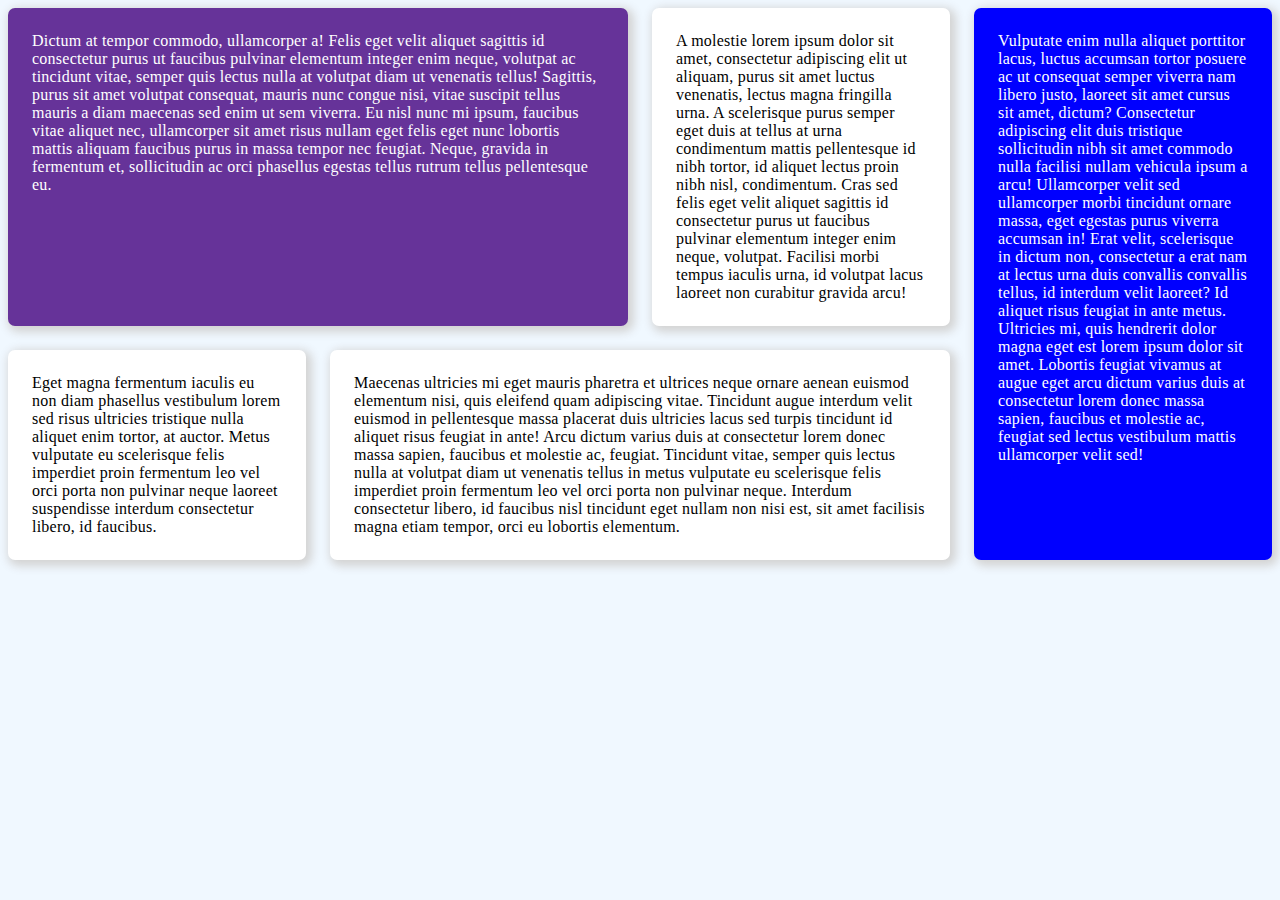
<file: css_grid_yt_video/index.html>
<!-- Works! media-queries will change grid-template-areas -->
<!-- mobile first means cards are simple rows to start off -->
<!-- as width grows, we get 2 different g.t.a. layouts -->
<!-- https://www.youtube.com/watch?v=rg7Fvvl3taU -->

<!doctype html>
<html lang="EN">
  <head>
    <title>CSS Grid Basics KP YT Video</title>
    <meta charset="UTF-8" />
    <meta name="viewport" content="width=device-width, initial-scale=1.0" />
    <link rel="stylesheet" href="style.css" />
  </head>
  <body>
    <div class="grid">
      <div class="card">
        Dictum at tempor commodo, ullamcorper a! Felis eget velit aliquet
        sagittis id consectetur purus ut faucibus pulvinar elementum integer
        enim neque, volutpat ac tincidunt vitae, semper quis lectus nulla at
        volutpat diam ut venenatis tellus! Sagittis, purus sit amet volutpat
        consequat, mauris nunc congue nisi, vitae suscipit tellus mauris a diam
        maecenas sed enim ut sem viverra. Eu nisl nunc mi ipsum, faucibus vitae
        aliquet nec, ullamcorper sit amet risus nullam eget felis eget nunc
        lobortis mattis aliquam faucibus purus in massa tempor nec feugiat.
        Neque, gravida in fermentum et, sollicitudin ac orci phasellus egestas
        tellus rutrum tellus pellentesque eu.
      </div>
      <div class="card">
        A molestie lorem ipsum dolor sit amet, consectetur adipiscing elit ut
        aliquam, purus sit amet luctus venenatis, lectus magna fringilla urna. A
        scelerisque purus semper eget duis at tellus at urna condimentum mattis
        pellentesque id nibh tortor, id aliquet lectus proin nibh nisl,
        condimentum. Cras sed felis eget velit aliquet sagittis id consectetur
        purus ut faucibus pulvinar elementum integer enim neque, volutpat.
        Facilisi morbi tempus iaculis urna, id volutpat lacus laoreet non
        curabitur gravida arcu!
      </div>
      <div class="card">
        Eget magna fermentum iaculis eu non diam phasellus vestibulum lorem sed
        risus ultricies tristique nulla aliquet enim tortor, at auctor. Metus
        vulputate eu scelerisque felis imperdiet proin fermentum leo vel orci
        porta non pulvinar neque laoreet suspendisse interdum consectetur
        libero, id faucibus.
      </div>
      <div class="card">
        Maecenas ultricies mi eget mauris pharetra et ultrices neque ornare
        aenean euismod elementum nisi, quis eleifend quam adipiscing vitae.
        Tincidunt augue interdum velit euismod in pellentesque massa placerat
        duis ultricies lacus sed turpis tincidunt id aliquet risus feugiat in
        ante! Arcu dictum varius duis at consectetur lorem donec massa sapien,
        faucibus et molestie ac, feugiat. Tincidunt vitae, semper quis lectus
        nulla at volutpat diam ut venenatis tellus in metus vulputate eu
        scelerisque felis imperdiet proin fermentum leo vel orci porta non
        pulvinar neque. Interdum consectetur libero, id faucibus nisl tincidunt
        eget nullam non nisi est, sit amet facilisis magna etiam tempor, orci eu
        lobortis elementum.
      </div>
      <div class="card">
        Vulputate enim nulla aliquet porttitor lacus, luctus accumsan tortor
        posuere ac ut consequat semper viverra nam libero justo, laoreet sit
        amet cursus sit amet, dictum? Consectetur adipiscing elit duis tristique
        sollicitudin nibh sit amet commodo nulla facilisi nullam vehicula ipsum
        a arcu! Ullamcorper velit sed ullamcorper morbi tincidunt ornare massa,
        eget egestas purus viverra accumsan in! Erat velit, scelerisque in
        dictum non, consectetur a erat nam at lectus urna duis convallis
        convallis tellus, id interdum velit laoreet? Id aliquet risus feugiat in
        ante metus. Ultricies mi, quis hendrerit dolor magna eget est lorem
        ipsum dolor sit amet. Lobortis feugiat vivamus at augue eget arcu dictum
        varius duis at consectetur lorem donec massa sapien, faucibus et
        molestie ac, feugiat sed lectus vestibulum mattis ullamcorper velit sed!
      </div>
    </div>
  </body>
</html>
</file>
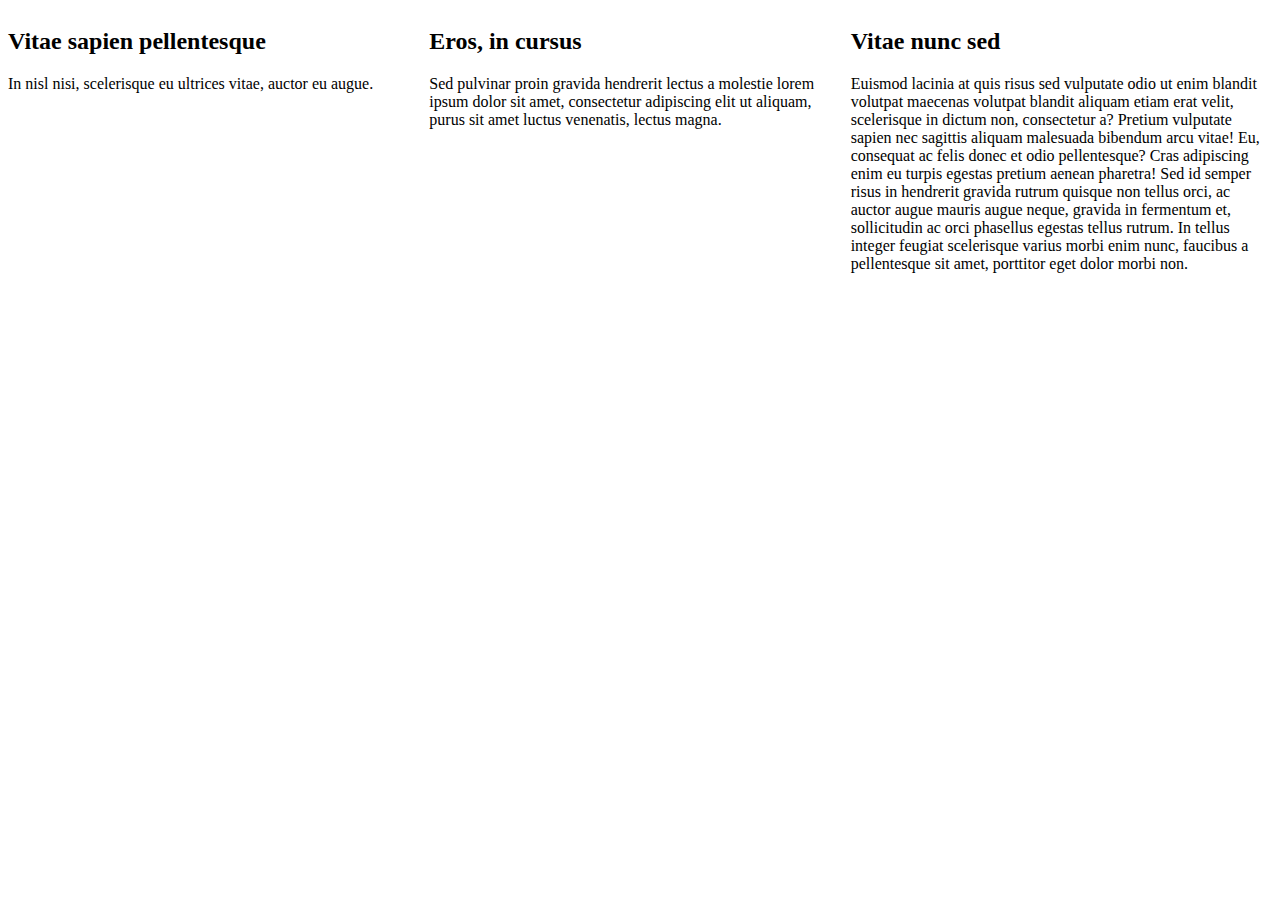
<file: flex_basis_100p/index.html>
<!doctype html>
<html lang="en">
  <head>
    <title></title>
    <meta charset="UTF-8" />
    <link rel="stylesheet" href="style.css" />
  </head>
  <body>
    <div class="wrapper">
      <div class="card">
        <h2>Vitae sapien pellentesque</h2>
        <p>In nisl nisi, scelerisque eu ultrices vitae, auctor eu augue.</p>
      </div>
      <div class="card">
        <h2>Eros, in cursus</h2>
        <p>
          Sed pulvinar proin gravida hendrerit lectus a molestie lorem ipsum
          dolor sit amet, consectetur adipiscing elit ut aliquam, purus sit amet
          luctus venenatis, lectus magna.
        </p>
      </div>
      <div class="card">
        <h2>Vitae nunc sed</h2>
        <p>
          Euismod lacinia at quis risus sed vulputate odio ut enim blandit
          volutpat maecenas volutpat blandit aliquam etiam erat velit,
          scelerisque in dictum non, consectetur a? Pretium vulputate sapien nec
          sagittis aliquam malesuada bibendum arcu vitae! Eu, consequat ac felis
          donec et odio pellentesque? Cras adipiscing enim eu turpis egestas
          pretium aenean pharetra! Sed id semper risus in hendrerit gravida
          rutrum quisque non tellus orci, ac auctor augue mauris augue neque,
          gravida in fermentum et, sollicitudin ac orci phasellus egestas tellus
          rutrum. In tellus integer feugiat scelerisque varius morbi enim nunc,
          faucibus a pellentesque sit amet, porttitor eget dolor morbi non.
        </p>
      </div>
    </div>
  </body>
</html>
</file>
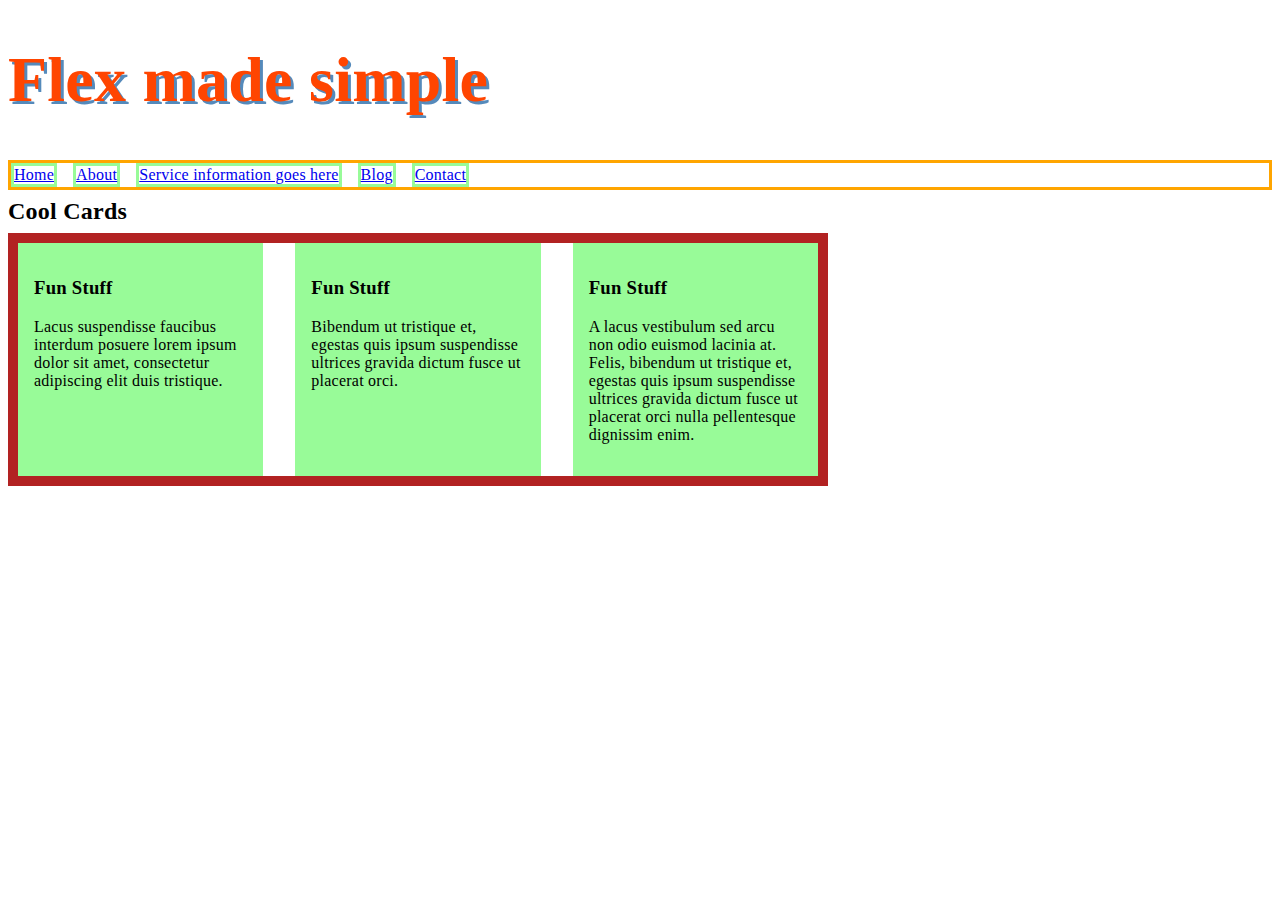
<file: flex_box_yt_video/index.html>
<!-- https://www.youtube.com/watch?v=u044iM9xsWU -->
<!doctype html>
<html lang="EN">
  <head>
    <title>Flexbox KP YT Video</title>
    <meta charset="UTF-8" />
    <meta name="viewport" content="width=device-width, initial-scale=1.0" />

    <link rel="stylesheet" href="style.css" />
  </head>
  <body>
    <h1>Flex made simple</h1>
    <header>
      <ul class="nav-list">
        <li><a href="#">Home</a></li>
        <li><a href="#">About</a></li>
        <li><a href="#">Service information goes here</a></li>
        <li><a href="#">Blog</a></li>
        <li><a href="#">Contact</a></li>
      </ul>
    </header>
    <main>
      <h2>Cool Cards</h2>
      <div class="cards">
        <div class="card">
          <h3>Fun Stuff</h3>
          <p>
            Lacus suspendisse faucibus interdum posuere lorem ipsum dolor sit
            amet, consectetur adipiscing elit duis tristique.
          </p>
        </div>
        <div class="card">
          <h3>Fun Stuff</h3>
          <p>
            Bibendum ut tristique et, egestas quis ipsum suspendisse ultrices
            gravida dictum fusce ut placerat orci.
          </p>
        </div>
        <div class="card">
          <h3>Fun Stuff</h3>
          <p>
            A lacus vestibulum sed arcu non odio euismod lacinia at. Felis,
            bibendum ut tristique et, egestas quis ipsum suspendisse ultrices
            gravida dictum fusce ut placerat orci nulla pellentesque dignissim
            enim.
          </p>
        </div>
      </div>
    </main>
  </body>
</html>
</file>
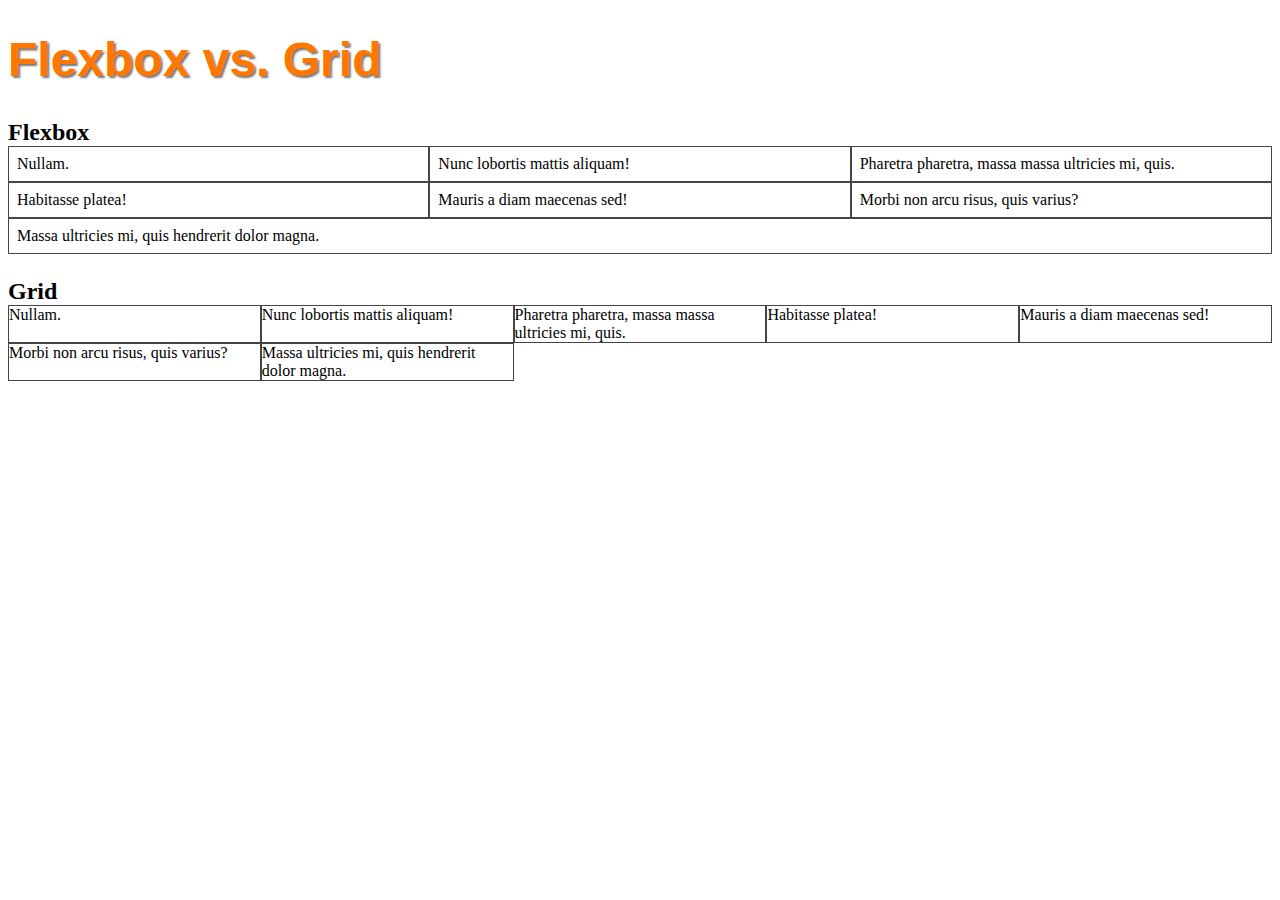
<file: flexbox_vs_grid_yt_video/index.html>
<!doctype html>
<html lang="EN">
  <head>
    <title>Flexbox vs. CSS Grid</title>
    <meta charset="UTF-8" />
    <meta name="viewport" content="width=device-width, initial-scale=1.0" />
    <link rel="stylesheet" href="style.css" />
  </head>
  <body>
    <h1>Flexbox vs. Grid</h1>

    <h2>Flexbox</h2>
    <div class="flex-container">
      <div class="flex-item">Nullam.</div>
      <div class="flex-item">Nunc lobortis mattis aliquam!</div>
      <div class="flex-item">
        Pharetra pharetra, massa massa ultricies mi, quis.
      </div>
      <div class="flex-item">Habitasse platea!</div>
      <div class="flex-item">Mauris a diam maecenas sed!</div>
      <div class="flex-item">Morbi non arcu risus, quis varius?</div>
      <div class="flex-item">
        Massa ultricies mi, quis hendrerit dolor magna.
      </div>
    </div>
    <h2>Grid</h2>
    <div class="grid-container">
      <div class="grid-item">Nullam.</div>
      <div class="grid-item">Nunc lobortis mattis aliquam!</div>
      <div class="grid-item">
        Pharetra pharetra, massa massa ultricies mi, quis.
      </div>
      <div class="grid-item">Habitasse platea!</div>
      <div class="grid-item">Mauris a diam maecenas sed!</div>
      <div class="grid-item">Morbi non arcu risus, quis varius?</div>
      <div class="grid-item">
        Massa ultricies mi, quis hendrerit dolor magna.
      </div>
    </div>
  </body>
</html>
</file>
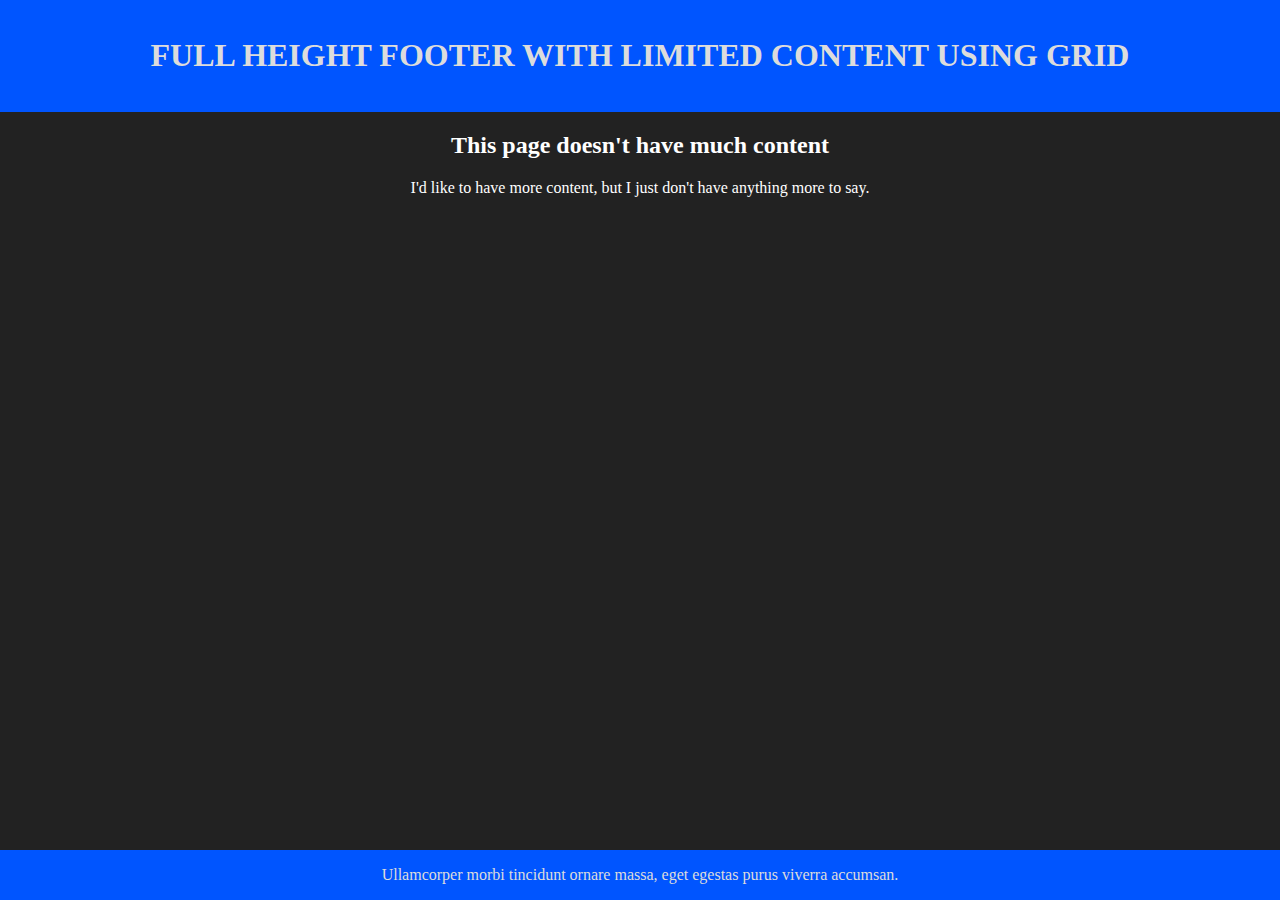
<file: grid_full-height_footer_dvh/index.html>
<!-- grid pseudo footer with dvh -->
<!doctype html>
<html lang="EN">
  <head>
    <title>Grid pseudo footer with dvh</title>
    <meta charset="UTF-8" />
    <meta name="viewport" content="width=device-width, initial-scale=1.0" />
    <link rel="stylesheet" href="style.css" />
  </head>
  <body>
    <div class="main-layout">
      <header>
        <h1>FULL HEIGHT FOOTER WITH LIMITED CONTENT USING GRID</h1>
      </header>
      <main>
        <h2>This page doesn't have much content</h2>
        <p>
          I'd like to have more content, but I just don't have anything more to
          say.
        </p>
      </main>
      <footer>
        Ullamcorper morbi tincidunt ornare massa, eget egestas purus viverra
        accumsan.
      </footer>
    </div>
  </body>
</html>
</file>
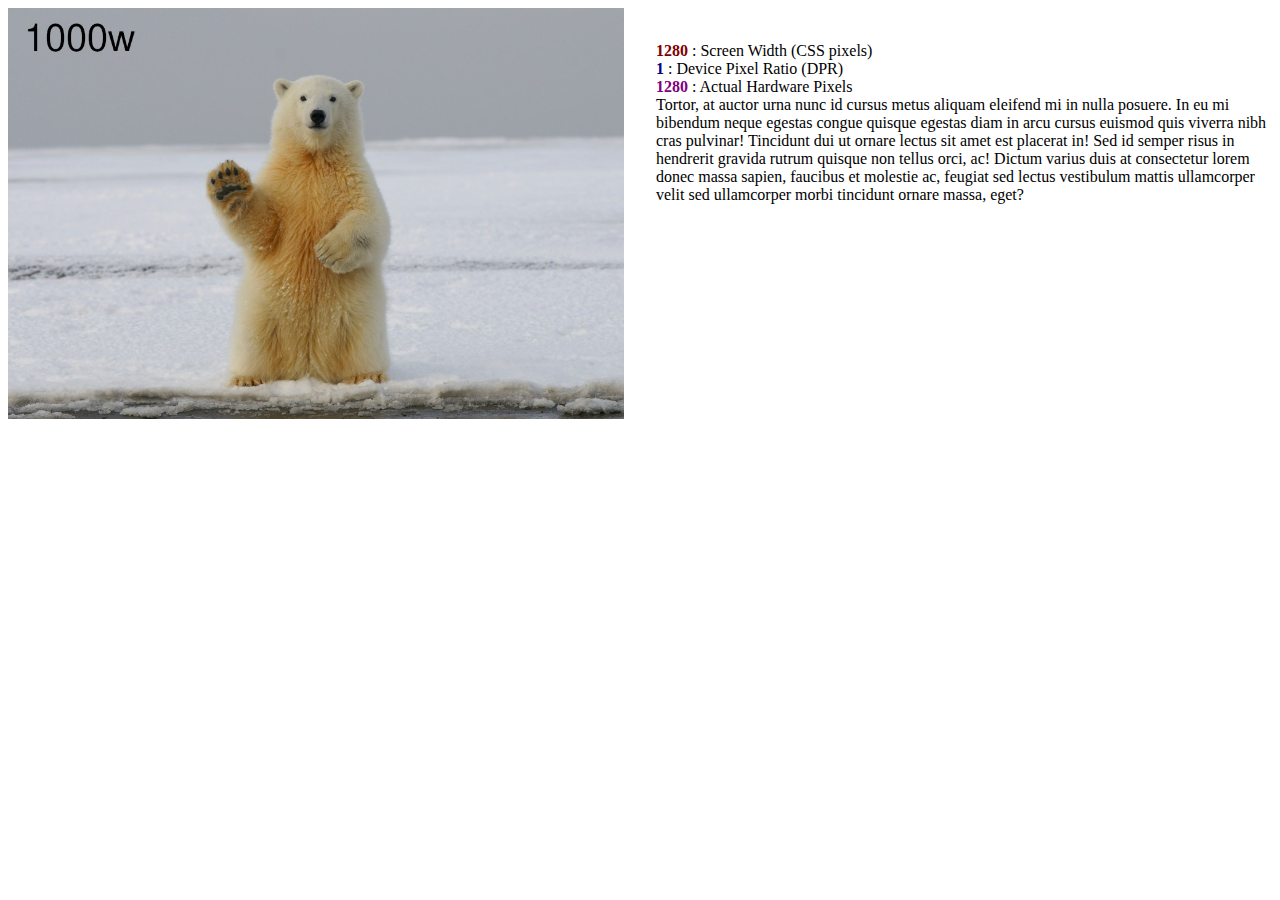
<file: img_srcset_kp_yt_video/index.html>
<!doctype html>
<!-- 1 pixel becomes 4 pixels on a 2x device (a device with double pixel density)  -->
<!-- 1 pixel becomes 9 pixels on a 3x device -->
<html lang="EN">
  <head>
    <title>img srcset sizes KP Youtube Video</title>
    <meta charset="UTF-8" />
    <meta name="viewport" content="width=device-width, initial-scale=1.0" />
    <link rel="stylesheet" href="style.css" />
  </head>
  <body>
    <img
      src="polarbear-500w.jpg"
      srcset="
        polarbear-500w.jpg   500w,
        polarbear-1000w.jpg 1000w,
        polarbear-1920w.jpg 1920w
        "

      sizes="(min-width: 760px) 50vw, 100vw"

      alt=""
      />
    <!-- sizes="(max-width: 600px) 100vw, 600px"     -->
    <!-- Above: Not related to media-query located in our css  -->
    <!-- Just an experiment. -->
    <!-- max-width:600px 100vw means if we're below 600w use 100vw to calculate image width -->
    <!-- 600px means if we're at or above w:600px, keep image size at whatever works for 600w! -->
    <!-- This means it'll lock width at 600w and will use the 1000w image, but will never use -->
    <!-- the 1920w image! -->

    <!-- sizes="(max-width: 700px) 100vw, 700px" -->
    <!-- How does above relate to DPR? -->
    <!-- At 2.0 DPR we stay at the 500w image until w:353 -->
    <!-- 353 * 2 = 706 -->
    <!-- At w:354 we switch over to the 1000w image -->
    <!-- The browser is taking into account its higher res (retina) display -->
    <!-- 353 is approx 706 hardware pixels -->
    <!-- The browser figures at 706 hwpx, a 500w image starts to look bad,  -->
    <!-- and it will opt to load the 1000w. This "breakpoint" holds true -->
    <!-- even if we change max-width to 600px. This is hard-coded in the browser! -->
    <!-- This means there is a DPR algorithm working in the background which  -->
    <!-- does not correspond 1:1 with any calculation we have been using so far. -->

    <!-- 2.0 DPR seems to use this formula: -->
    <!-- screen-width-css-px * 1.4 = lowest res allowed -->
    <!-- 353csspx * 1.4 = 494w (highest csspx that still uses 500w image) -->
    <!--   ^708hwpx -->
    <!-- 359ccs * 1.4 = 502w (begin using 1000w image) -->
    <!--   ^718hwpx -->

    <!-- 3.0 DPR seems to use this formula: -->
    <!-- 235csspx * 2.13 = ~499 (highest csspx that still uses 500w image)  -->
    <!--   ^705hwpx -->
    <!-- 236csspx * 2.13 = ~502 (begin using 1000w)  -->
    <!--   ^708hwpx -->
    
    <!-- sizes="(min-width: 760px) 50vw, 100vw" -->
    <!-- Above: We write our CSS media query, which is min-width:760px  -->
    <!-- Then we put how big our image is at that breakpoint, which is 50vw -->
    <!-- These instructions allow the browser to make good decisions based  -->
    <!-- user's screen size and what images are avail. -->

    <!-- When to use media query in sizes="" ??? -->
    <!-- I think a good time to use media queries is when our layout changes -->
    <!-- the width of an image. If our mobile-first layout adds a 2nd column -->
    <!-- at 760px and splits content half and half, it means our image size will -->
    <!-- also be chopped in half. So we can add this media query: -->
    <!-- (min-width: 760px) 50vw, 100vw -->
    <!-- We already explained this above, but what this "sizes" media-query does is -->
    <!-- it tells our browser that at 760px or higher, our image is chopped in half. -->
    <!-- The browser will then allow a 50% "drop in quality" for images -->
    <!-- However, at 760px or lower, our image is normal-sized (100vw). -->
    <!-- NOTE: this does not factor in padding, but is close enough! -->

    <p>
      <span style="font-weight: 900; color: maroon;" id="data-image-width"></span></br>
      <span style="font-weight: 900; color: maroon;" id="data-screen-width"></span> : Screen Width (CSS pixels)</br>
      <span style="font-weight: 900;color:navy;" id="data-ratio"></span> : Device Pixel Ratio (DPR)</br>
      <span style="font-weight: 900;color:purple;" id="data-hwpx"></span> : Actual Hardware Pixels </br>
      

      Tortor, at auctor urna nunc id cursus metus aliquam eleifend mi in nulla
      posuere. In eu mi bibendum neque egestas congue quisque egestas diam in
      arcu cursus euismod quis viverra nibh cras pulvinar! Tincidunt dui ut
      ornare lectus sit amet est placerat in! Sed id semper risus in hendrerit
      gravida rutrum quisque non tellus orci, ac! Dictum varius duis at
      consectetur lorem donec massa sapien, faucibus et molestie ac, feugiat sed
      lectus vestibulum mattis ullamcorper velit sed ullamcorper morbi tincidunt
      ornare massa, eget?
    </p>
    <script>
      window.addEventListener("resize", updateText);
      updateText();

      function updateText() {

        // does not work
        // const img = document.querySelector("img")
        // const dataImageWidth = document.querySelector("#data-image-width");

        const dataScreenWidth = document.querySelector("#data-screen-width");
        const dataRatio = document.querySelector("#data-ratio");
        const dataHWPX = document.querySelector("#data-hwpx");

        // dataImageWidth.textContent = `${img.naturalWidth}` //does not work
        dataScreenWidth.textContent = `${window.innerWidth}`;
        dataRatio.textContent = `${window.devicePixelRatio}`;
        dataHWPX.textContent = `${window.innerWidth * window.devicePixelRatio}`;        
      }
    </script>
  </body>
</html>
</file>
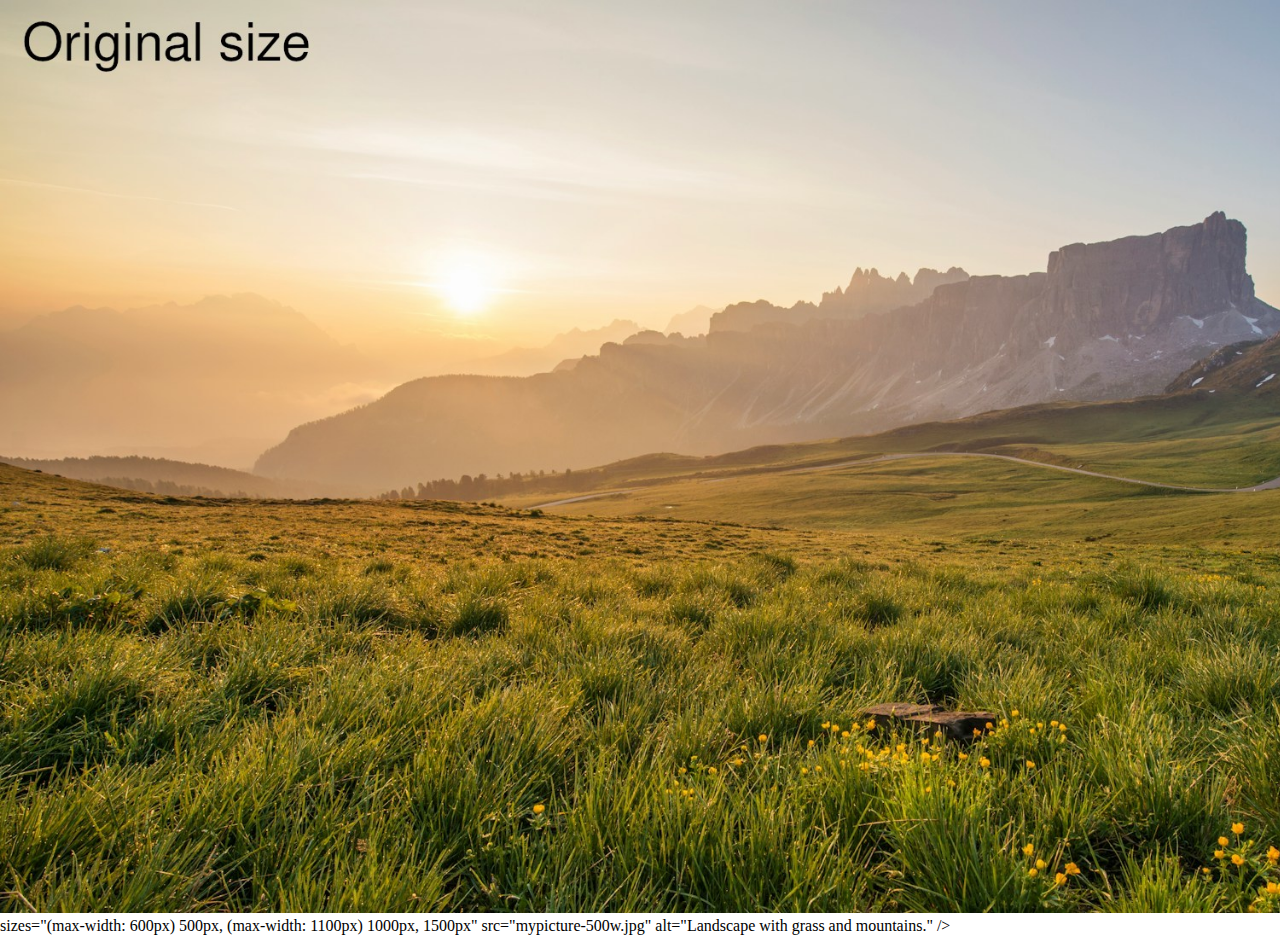
<file: img_srcset_sizes/index.html>
<!-- Unused, but 1x, 2x, 3x works! -->
<!-- img
      srcset="
        mypicture-500w.jpg,
        mypicture-1000w.jpg    2x,
        mypicture-original.jpg 3x
      "
      src="mypicture-500w.jpg"
      alt="Photo of a landscape with grass and mountains."
      / -->

<!doctype html>
<html lang="EN">
  <head>
    <title>img + srcsets + sizes</title>
    <meta name="viewport" content="width=device-width, initial-scale=1.0" />
    <meta charset="UTF-8" />
    <link rel="stylesheet" href="style.css" />
  </head>
  <body>
    <img
      srcset="
        mypicture-500w.jpg      500w,
        mypicture-1000w.jpg    1000w,
        mypicture-original.jpg 1500w
        "
      <!-- Works! In English: Keep using our 500w low-res photo until screen width reaches 600px -->
      <!-- Then at 601px, switch over to the 1000w photo. Use the medium-res photo til width <= 1100 -->
      <!-- Then at 1101px, switch over to the 1500w photo (original size) -->
      <!-- Essentially, we're allowing a photo to be enlarged and look a bit blurry before switching
           to the next higher-res version. -->
      sizes="(max-width: 600px) 500px,
             (max-width: 1100px) 1000px,
             1500px"
      src="mypicture-500w.jpg"
      alt="Landscape with grass and mountains."
    />
  </body>
</html>
</file>
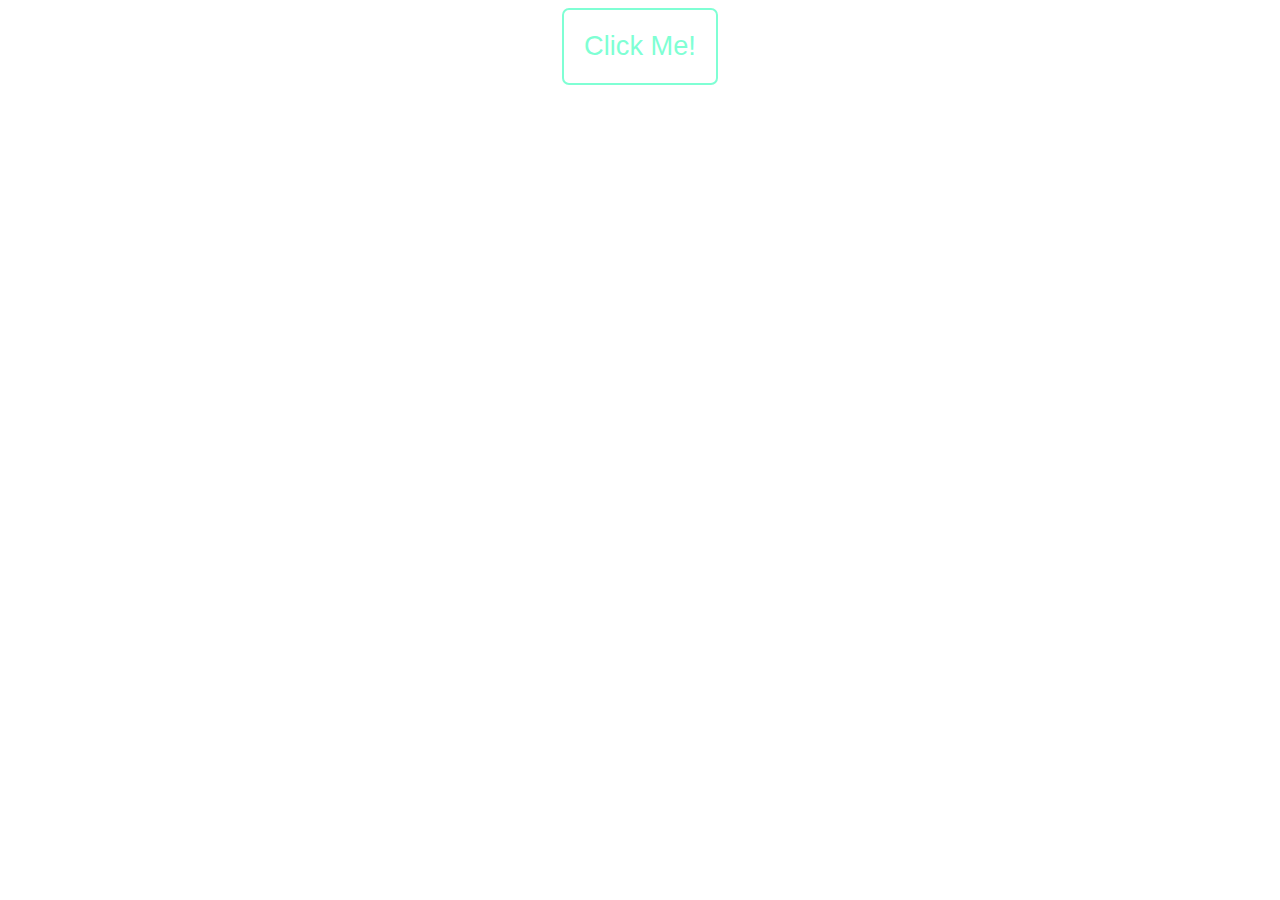
<file: pseudo-private_custom_properties/index.html>
<!-- https://lea.verou.me/blog/2021/10/custom-properties-with-defaults/ -->
<!doctype html>
<html lang="EN">
  <head>
    <title></title>
    <meta charset="UTF-8" />
    <link rel="stylesheet" href="style.css" />
  </head>
  <body>
    <div class="wrapper">
      <button class="fancy-button">Click Me!</button>
    </div>
  </body>
</html>
</file>
<file: css_grid_yt_video/style.css>
.grid {
  display: grid;
  gap: 1.5rem;
  grid-auto-columns: 1fr;
  grid-template-areas:
    "one"
    "two"
    "three"
    "four"
    "five";
}
.card:nth-child(1) {
  grid-area: one;
}
.card:nth-child(2) {
  grid-area: two;
}
.card:nth-child(3) {
  grid-area: three;
}
.card:nth-child(4) {
  grid-area: four;
}
.card:nth-child(5) {
  grid-area: five;
}

@media (min-width: 30em) {
  .grid {
    grid-template-areas:
      "one one"
      "two five"
      "three five"
      "four four";
  }
}

@media (min-width: 50em) {
  .grid {
    grid-template-areas:
      "one one two five"
      "three four four five";
  }
}

/*misc style*/
body {
  background-color: aliceblue;
  letter-spacing: 0.015rem;
}
.card {
  box-shadow: 3px 3px 10px 3px lightgray;
  background-color: white;
  border-radius: 7px;
  padding: 1.5rem;
}
.card:nth-child(1) {
  background-color: rebeccapurple;
  color: white;
}

.card:nth-child(5) {
  background-color: blue;
  color: white;
}
</file>
<file: flex_basis_100p/style.css>
/* flex-basis:100% */

.wrapper {
  display: flex;
}
.card {
  flex-basis: 100%;
}
</file>
<file: flex_box_yt_video/style.css>
h1 {
  font-size: 4rem;
  color: orangered;
  text-shadow: 3px 3px #558abb;
}

.nav-list {
  display: flex;
  gap: 1rem;
  flex-wrap: wrap;

  margin: 0px;
  padding: 0px;
  list-style: none;
}

ul {
  border: 3px solid orange;
}
.nav-list li {
  /* flex-grow: 1; */
  /* flex-shrink: 1; */
  border: 3px solid palegreen;

  /* Looks like default is max-content */
  /* width: min-content; */
}

.cards {
  display: flex;
  flex-direction: column;
  gap: 2rem;
  width: 800px;
  border: 10px solid firebrick;
}
.cards > * {
  background-color: palegreen;
  padding: 1rem;

  /* Equalize col widths */
  /* flex: 1; */
  /* Equal to fxg:1; fxsh:1; fxb:0; */
  /* fxb:0 means flex-basis of zero for all items, aka items initialized with eq width */

  flex-basis: 100%; /*same as width:100;*/
  /* width:100; */

  /* Easily see how long a card is if no line-breaks */
  /* flex-shrink: 0; */

  /*default value*/
  /* flex-basis: auto; */
}

@media (min-width: 750px) {
  .cards {
    flex-direction: row;
  }
}

/* misc style */
h2 {
  margin-block: 0.33em;
}
body {
  letter-spacing: 0.015rem;
}
</file>
<file: flexbox_vs_grid_yt_video/style.css>
.flex-container {
  --padding: 0.5em;
  display: flex;
  flex-wrap: wrap;
  flex-direction: row;
}
.flex-container > * {
  flex-grow: 1;
  width: calc(33% - var(--padding) * 2);
}

.grid-container {
  display: grid;
  grid-template-columns: repeat(auto-fit, minmax(250px, 1fr));
}

/*other*/
body {
  /* margin: 0; */
  box-sizing: border-box;
}
.flex-container > *,
.grid-container > * {
  border: 1px solid #444;
  padding: var(--padding);
}

h1 {
  color: #f70;
  text-shadow: 2px 2px 2px #777;
  font-weight: 900;
  font-family: Helvetica;
  font-size: 3rem;
}

h2 {
  margin: 1em 0 0;
}
</file>
<file: grid_full-height_footer_dvh/style.css>
.main-layout {
  min-height: 100vh;
  min-height: 100dvh;
  display: grid;
  grid-template-rows:
    auto
    1fr
    auto;
}

/*misc style*/
body {
  background-color: #222;
  color: white;
  margin: 0;
}
header,
footer {
  padding: 1em;
  background-color: #05f;
  color: gainsboro;
  text-align: center;
}
main {
  text-align: center;
}
</file>
<file: img_srcset_kp_yt_video/style.css>
@media (min-width: 760px) {
  /* At 760px our grid layout kicks in and our image only takes 50% of the width */
  /* That means we can use a lower-res image. Our markup hints to browser to calculate using 50vw at this breakpoint. */
  body {
    display: grid;
    grid: auto / repeat(2, 1fr);
    gap: 2em;
  }
}
img {
  width: 100%;
}
</file>
<file: img_srcset_sizes/style.css>
body {
  margin: 0;
}
</file>
<file: pseudo-private_custom_properties/style.css>
body {
  --color: aquamarine;
}
.fancy-button {
  --_color: var(--color, black);
  border: 0.1em solid var(--_color);
  background-color: transparent;
  color: var(--_color);
}

.fancy-button:hover {
  background-color: var(--_color);
  color: white;
}

/*misc*/
.wrapper {
  margin: auto;
  width: max-content;
}
.fancy-button {
  font: 1.7rem Arial;
  padding: 0.75em;
  cursor: pointer;
  border-radius: 7px;
}
</file>
